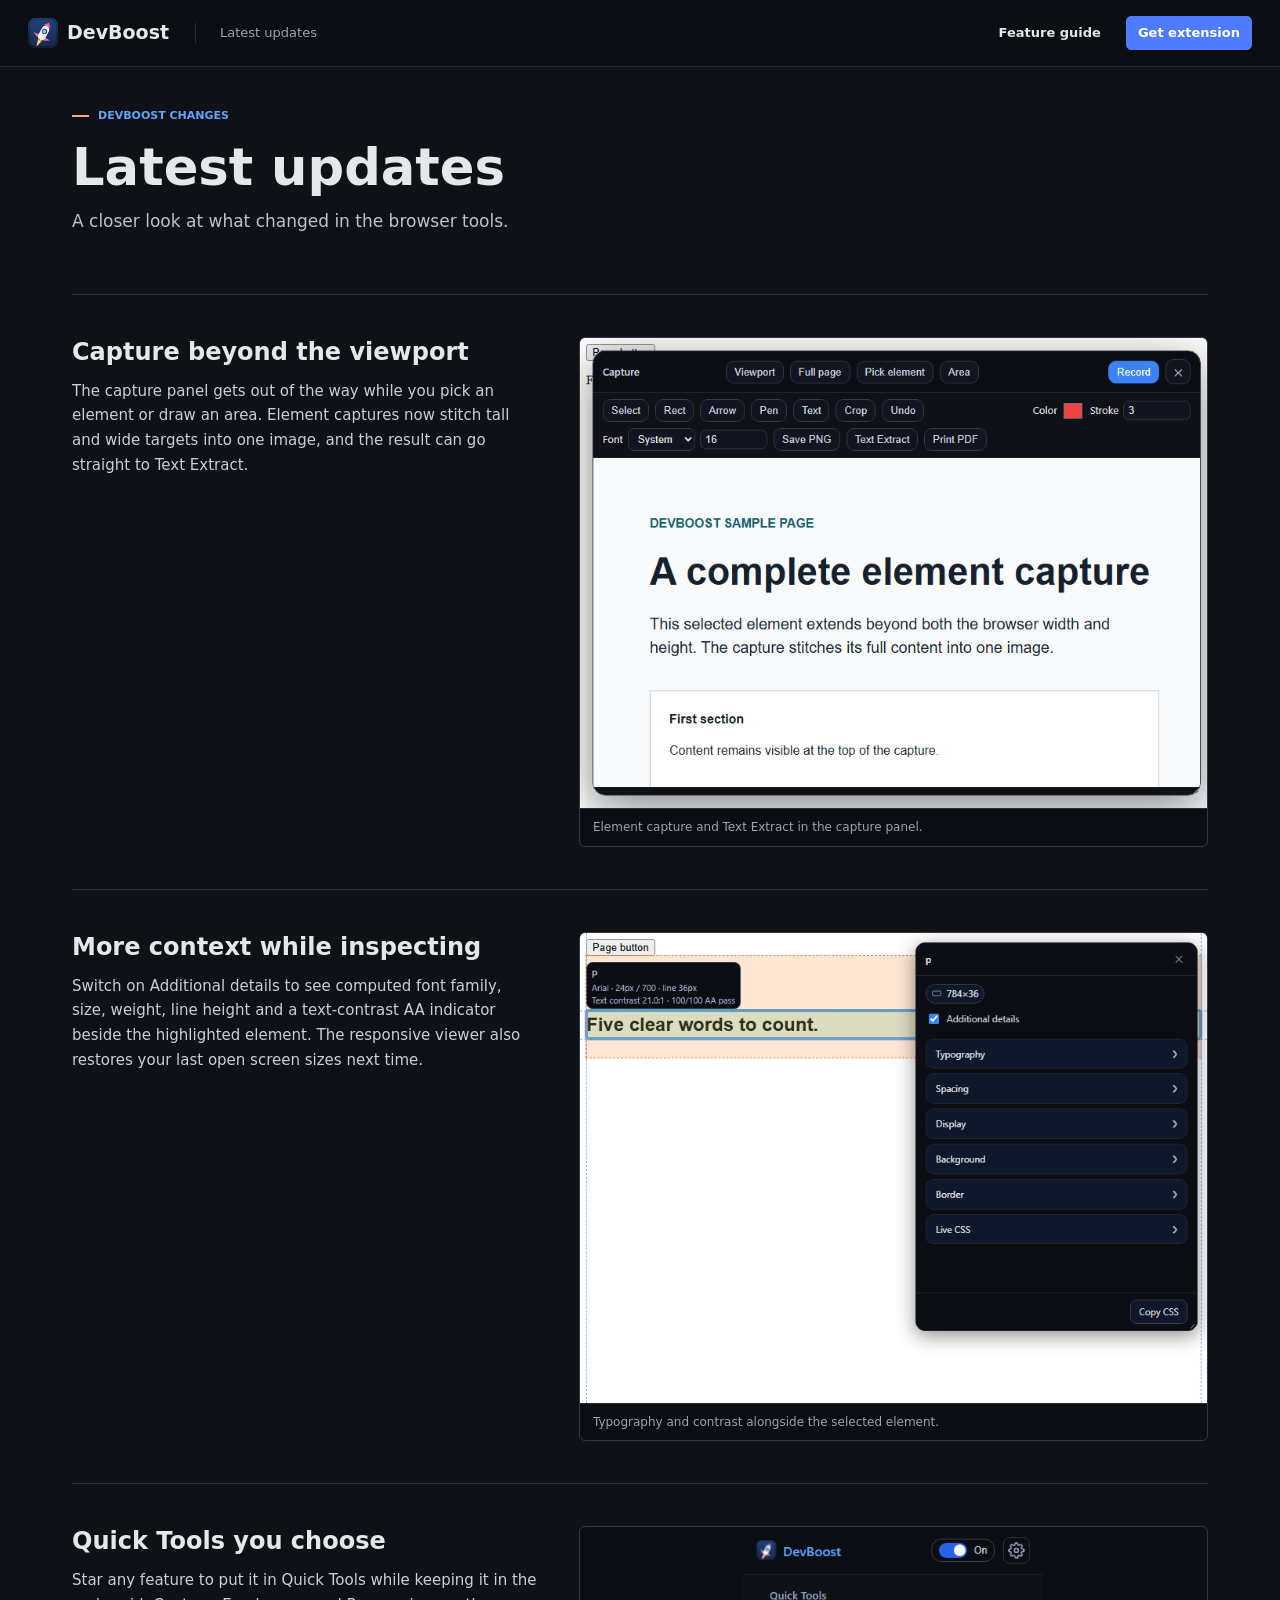
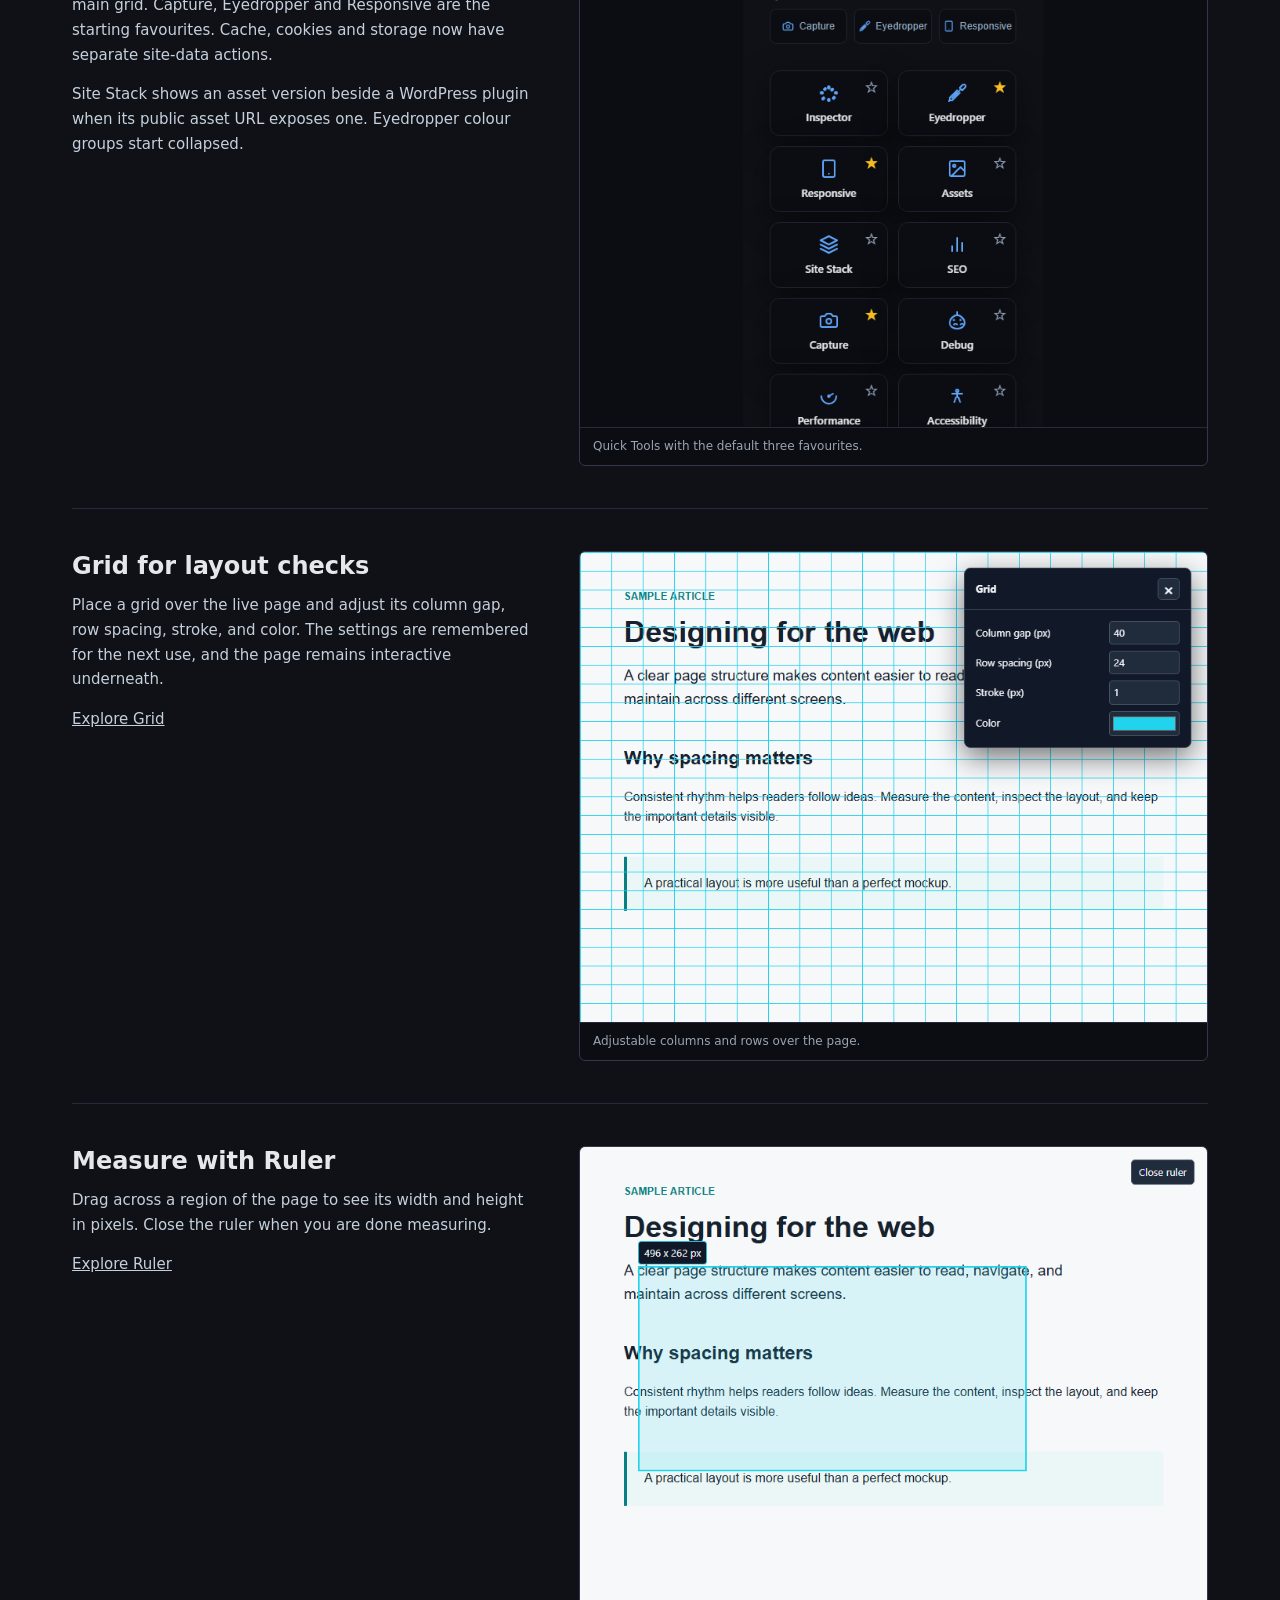
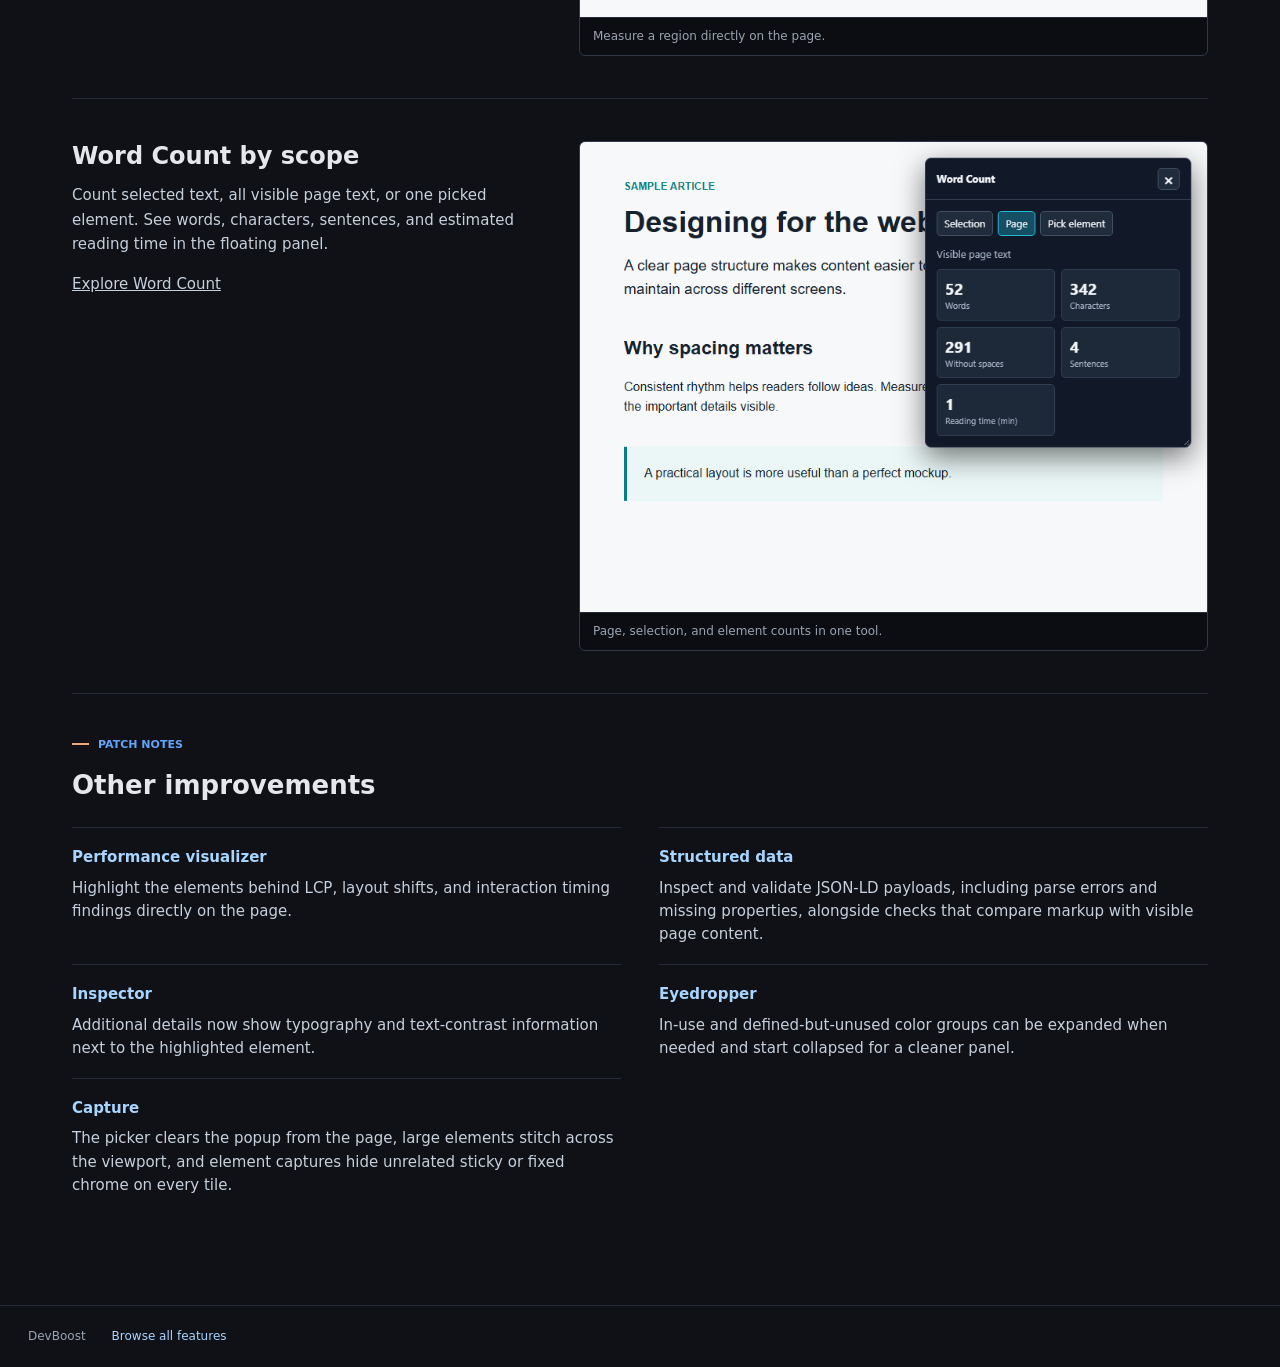
<file: updates.html>
<!doctype html>
<html lang="en">
<head>
  <meta charset="utf-8">
  <meta name="viewport" content="width=device-width, initial-scale=1">
  <meta name="theme-color" content="#0f1117">
  <meta name="description" content="Recent DevBoost changes, with screenshots of the tools in use.">
  <title>Latest updates | DevBoost</title>
  <link rel="icon" href="media/icon48.png" type="image/png">
  <link rel="stylesheet" href="styles.css">
  <link rel="stylesheet" href="updates.css">
  <script defer src="updates.js"></script>
</head>
<body>
  <a class="skip-link" href="#main">Skip to updates</a>
  <header class="site-header">
    <div class="header-inner">
      <a class="brand" href="index.html#overview"><img src="media/icon48.png" alt="" width="30" height="30">DevBoost</a>
      <span class="header-context">Latest updates</span>
      <nav class="header-links" aria-label="Main navigation">
        <a href="index.html#overview">Feature guide</a>
        <a class="header-store" href="https://chromewebstore.google.com/detail/devboost/lekminfdlmkjdjjgkddmomkkjcbbmcog" target="_blank" rel="noopener noreferrer">Get extension</a>
      </nav>
    </div>
  </header>
  <main id="main" class="updates-main">
    <header class="updates-intro">
      <p class="eyebrow">DevBoost changes</p>
      <h1>Latest updates</h1>
      <p class="intro">A closer look at what changed in the browser tools.</p>
      <p id="updated-version" class="updated-version" hidden></p>
    </header>

    <section class="update-section" aria-labelledby="updates-capture">
      <div class="update-copy">
        <h2 id="updates-capture">Capture beyond the viewport</h2>
        <p>The capture panel gets out of the way while you pick an element or draw an area. Element captures now stitch tall and wide targets into one image, and the result can go straight to Text Extract.</p>
      </div>
      <figure class="update-figure">
        <img src="media/capture-element.png" alt="DevBoost capture panel showing an element screenshot and the Text Extract action" width="800" height="600">
        <figcaption>Element capture and Text Extract in the capture panel.</figcaption>
      </figure>
    </section>

    <section class="update-section" aria-labelledby="updates-inspector">
      <div class="update-copy">
        <h2 id="updates-inspector">More context while inspecting</h2>
        <p>Switch on Additional details to see computed font family, size, weight, line height and a text-contrast AA indicator beside the highlighted element. The responsive viewer also restores your last open screen sizes next time.</p>
      </div>
      <figure class="update-figure">
        <img src="media/inspector-details.png" alt="Inspector highlight showing font settings and text contrast details" width="800" height="600">
        <figcaption>Typography and contrast alongside the selected element.</figcaption>
      </figure>
    </section>

    <section class="update-section" aria-labelledby="updates-tools">
      <div class="update-copy">
        <h2 id="updates-tools">Quick Tools you choose</h2>
        <p>Star any feature to put it in Quick Tools while keeping it in the main grid. Capture, Eyedropper and Responsive are the starting favourites. Cache, cookies and storage now have separate site-data actions.</p>
        <p>Site Stack shows an asset version beside a WordPress plugin when its public asset URL exposes one. Eyedropper colour groups start collapsed.</p>
      </div>
      <figure class="update-figure popup-figure">
        <img src="media/quick-tools.png" alt="DevBoost popup with Capture, Eyedropper and Responsive in Quick Tools" width="360" height="600">
        <figcaption>Quick Tools with the default three favourites.</figcaption>
      </figure>
    </section>

    <section class="update-section" aria-labelledby="updates-grid">
      <div class="update-copy">
        <h2 id="updates-grid">Grid for layout checks</h2>
        <p>Place a grid over the live page and adjust its column gap, row spacing, stroke, and color. The settings are remembered for the next use, and the page remains interactive underneath.</p>
        <p><a href="index.html#feature/grid">Explore Grid</a></p>
      </div>
      <figure class="update-figure">
        <img src="media/grid.png" alt="Grid overlay on a sample article with spacing and stroke controls" width="800" height="600">
        <figcaption>Adjustable columns and rows over the page.</figcaption>
      </figure>
    </section>

    <section class="update-section" aria-labelledby="updates-ruler">
      <div class="update-copy">
        <h2 id="updates-ruler">Measure with Ruler</h2>
        <p>Drag across a region of the page to see its width and height in pixels. Close the ruler when you are done measuring.</p>
        <p><a href="index.html#feature/ruler">Explore Ruler</a></p>
      </div>
      <figure class="update-figure">
        <img src="media/ruler.png" alt="Ruler measuring a 496 by 262 pixel region on a sample article" width="800" height="600">
        <figcaption>Measure a region directly on the page.</figcaption>
      </figure>
    </section>

    <section class="update-section" aria-labelledby="updates-word-count">
      <div class="update-copy">
        <h2 id="updates-word-count">Word Count by scope</h2>
        <p>Count selected text, all visible page text, or one picked element. See words, characters, sentences, and estimated reading time in the floating panel.</p>
        <p><a href="index.html#feature/word-count">Explore Word Count</a></p>
      </div>
      <figure class="update-figure">
        <img src="media/word-count.png" alt="Word Count panel showing statistics for a sample article" width="800" height="600">
        <figcaption>Page, selection, and element counts in one tool.</figcaption>
      </figure>
    </section>

    <section class="patch-notes" aria-labelledby="other-improvements">
      <div class="patch-notes-heading">
        <p class="eyebrow">Patch notes</p>
        <h2 id="other-improvements">Other improvements</h2>
      </div>
      <ul class="patch-notes-list">
        <li><a href="index.html#feature/performance">Performance visualizer</a><p>Highlight the elements behind LCP, layout shifts, and interaction timing findings directly on the page.</p></li>
        <li><a href="index.html#feature/seo">Structured data</a><p>Inspect and validate JSON-LD payloads, including parse errors and missing properties, alongside checks that compare markup with visible page content.</p></li>
        <li><a href="index.html#feature/inspector">Inspector</a><p>Additional details now show typography and text-contrast information next to the highlighted element.</p></li>
        <li><a href="index.html#feature/eyedropper">Eyedropper</a><p>In-use and defined-but-unused color groups can be expanded when needed and start collapsed for a cleaner panel.</p></li>
        <li><a href="index.html#feature/capture">Capture</a><p>The picker clears the popup from the page, large elements stitch across the viewport, and element captures hide unrelated sticky or fixed chrome on every tile.</p></li>
      </ul>
    </section>
  </main>
  <footer class="site-footer"><span>DevBoost</span><a href="index.html#overview">Browse all features</a></footer>
</body>
</html>
</file>
<file: styles.css>
:root{color-scheme:dark;--ink:#e5e7eb;--muted:#9aa4b2;--soft:#141824;--line:#252b3a;--teal:#60a5fa;--teal-dark:#dbeafe;--coral:#f0a878;--canvas:#0f1117;--white:#0b0d12;--nav:#101522}
*{box-sizing:border-box}
html{scroll-behavior:smooth}
body{margin:0;background:var(--canvas);color:var(--ink);font:15px/1.55 system-ui,-apple-system,"Segoe UI",Arial,sans-serif;letter-spacing:0}
a{color:inherit}
button,input{font:inherit}
button{cursor:pointer}
img{max-width:100%;height:auto}
:focus-visible{outline:3px solid #60a5fa;outline-offset:3px}
.skip-link{position:absolute;top:-60px;left:12px;z-index:100;padding:9px 14px;background:var(--white);color:var(--ink)}
.skip-link:focus{top:10px}
.site-header{position:sticky;top:0;z-index:30;background:#0b0d12;border-bottom:1px solid var(--line)}
.header-inner{height:66px;max-width:1600px;margin:auto;padding:0 28px;display:flex;align-items:center;gap:26px}
.brand{display:inline-flex;align-items:center;gap:9px;text-decoration:none;font-size:19px;font-weight:760;white-space:nowrap}
.brand img{display:block;border-radius:7px}
.header-context{border-left:1px solid var(--line);padding-left:24px;color:var(--muted);font-size:13px;white-space:nowrap}
.header-version{margin-left:5px;color:var(--teal);font-weight:700}
.header-links{display:flex;gap:25px;margin-left:auto;align-items:center}
.header-links a{text-decoration:none;font-size:13px;font-weight:650}
.header-links a:hover{text-decoration:underline;color:var(--teal)}
.header-links .header-store{display:inline-flex;align-items:center;justify-content:center;min-height:34px;padding:6px 11px;border:1px solid #4f7cff;border-radius:5px;background:#4f7cff;color:#fff}
.header-links .header-store:hover{background:#315fd8;color:#fff;text-decoration:none}
.small-label{display:none}
.menu-toggle{display:none;border:1px solid #344055;background:#111827;border-radius:5px;padding:7px 12px;margin-left:auto;color:var(--ink);font-weight:650}
.site-shell{max-width:1600px;min-height:calc(100vh - 128px);margin:auto;display:grid;grid-template-columns:256px minmax(0,1fr)}
.sidebar{border-right:1px solid var(--line);background:#0b0d12}
.sidebar-inner{position:sticky;top:66px;height:calc(100vh - 66px);overflow:auto;padding:25px 13px 20px 25px;scrollbar-width:thin}
.search-label{display:block;margin:0 9px 7px;color:var(--muted);font-size:11px;text-transform:uppercase;font-weight:750}
.search-input{width:calc(100% - 9px);margin:0 0 20px 9px;height:36px;padding:0 11px;border:1px solid #30384a;border-radius:5px;background:#101522;color:var(--ink);font-size:13px}
.nav-overview,.feature-link{display:block;width:100%;border-radius:5px;padding:7px 11px;color:#c0c9d6;text-decoration:none;font-size:13px;line-height:1.3}
.nav-overview{margin-bottom:17px;font-weight:720}
.feature-link{font-weight:560}
.nav-overview:hover,.feature-link:hover{background:#141824;color:#fff}
.nav-overview.active,.feature-link.active{background:#172033;color:#93c5fd;font-weight:740}
.nav-group{margin:18px 0 0}
.nav-group-title{margin:0 11px 7px;color:#8c9aad;font-size:10px;font-weight:780;text-transform:uppercase}
.nav-empty{padding:8px 11px;color:var(--muted);font-size:13px}
.sidebar-foot{border-top:1px solid var(--line);margin:28px 9px 0;padding-top:16px;color:#798697;font-size:11px}
.menu-backdrop{display:none}
.main-content{min-width:0;width:100%;max-width:1150px;padding:39px clamp(24px,5vw,74px) 85px;margin:auto}
.eyebrow{display:flex;align-items:center;gap:9px;margin:0 0 18px;color:var(--teal);font-size:11px;line-height:1.2;text-transform:uppercase;font-weight:800}
.eyebrow:before{content:"";width:17px;height:2px;background:var(--coral)}
h1,h2,h3,p{margin-top:0}
h1{max-width:920px;font-size:clamp(34px,4vw,56px);line-height:1.08;font-weight:780;margin-bottom:16px}
h2{font-size:22px;line-height:1.25;margin-bottom:16px}
h3{font-size:16px;line-height:1.3;margin-bottom:8px}
.intro{max-width:760px;color:#b9c4d1;font-size:17px;line-height:1.7}
.hero-actions{display:flex;flex-wrap:wrap;gap:10px;margin:23px 0 30px}
.button{display:inline-flex;align-items:center;justify-content:center;min-height:40px;padding:9px 16px;border:1px solid #344055;border-radius:5px;color:#dbeafe;background:#111827;text-decoration:none;font-size:13px;font-weight:720}
.button:hover{background:#172033;border-color:#54709e}
.button.primary{background:#4f7cff;border-color:#4f7cff;color:#fff}
.button.primary:hover{background:#315fd8}
.overview-media{position:relative;margin:34px 0 38px;overflow:hidden;border:1px solid #30384a;border-radius:7px;background:#141824;box-shadow:0 18px 40px rgba(0,0,0,.28)}
.overview-media img{display:block;width:100%;aspect-ratio:16/10;object-fit:cover}
.media-caption{display:flex;align-items:center;gap:10px;background:#141824;border-top:1px solid var(--line);padding:10px 15px;color:var(--muted);font-size:12px}
.media-caption strong{color:var(--ink)}
.showcase{margin:43px 0 7px}
.showcase-grid{display:grid;grid-template-columns:repeat(2,minmax(0,1fr));gap:17px}
.showcase-grid a{display:block;border:1px solid var(--line);border-radius:6px;overflow:hidden;background:#141824;text-decoration:none}
.showcase-grid a:hover{border-color:#4f7cff}
.showcase-grid img{display:block;width:100%;aspect-ratio:16/10;object-fit:cover;object-position:top left;background:#17212d}
.showcase-grid span{display:block;padding:12px 14px 14px}
.showcase-grid strong{display:block;font-size:14px}
.showcase-grid small{display:block;margin-top:3px;color:var(--muted);font-size:12px}
.section-heading{display:flex;justify-content:space-between;align-items:baseline;gap:15px;border-bottom:1px solid var(--line);padding-bottom:10px;margin-bottom:16px}
.section-heading h2{margin:0}
.section-heading span{color:var(--muted);font-size:12px}
.overview-group{margin-top:42px}
.feature-directory{display:grid;grid-template-columns:repeat(2,minmax(0,1fr));gap:0 24px}
.directory-link{display:flex;align-items:flex-start;justify-content:space-between;gap:12px;padding:15px 0;border-bottom:1px solid var(--line);text-decoration:none}
.directory-link:hover strong{color:var(--teal)}
.directory-link strong{display:block;font-size:14px}
.directory-link small{display:block;max-width:350px;margin-top:4px;color:var(--muted);font-size:12px;line-height:1.4}
.directory-arrow{color:var(--coral);font-size:19px;line-height:1}
.feature-kicker{display:flex;flex-wrap:wrap;align-items:center;gap:8px;margin:0 0 13px;color:var(--teal);font-size:11px;font-weight:770;text-transform:uppercase}
.feature-kicker span+span:before{content:"/";color:#5a6677;margin-right:8px}
.feature-header{padding-bottom:26px;border-bottom:1px solid var(--line)}
.feature-header .intro{margin-bottom:0}
.feature-entry{display:flex;flex-wrap:wrap;align-items:baseline;gap:8px 12px;margin-top:19px;font-size:12px}
.feature-entry span{color:var(--muted)}
.feature-entry strong{color:#93c5fd;font-weight:690}
.feature-image{margin:31px 0 0;border:1px solid #30384a;border-radius:7px;overflow:hidden;background:#0b0d12}
.feature-image img{display:block;width:100%;max-height:590px;object-fit:contain}
.feature-image.compact img{width:min(100%,360px);margin:auto}
.feature-image figcaption{display:flex;justify-content:space-between;flex-wrap:wrap;gap:8px;padding:10px 14px;background:#141824;color:var(--muted);font-size:12px}
.feature-image figcaption a{color:#b8d5ff;text-decoration:none;font-weight:690}
.feature-image figcaption a:hover{text-decoration:underline}
.feature-body{display:grid;grid-template-columns:minmax(0,1.5fr) minmax(220px,.8fr);gap:42px;margin-top:34px}
.feature-body ul,.feature-body ol{margin:0;padding-left:20px}
.feature-body li{padding:0 0 12px 4px;color:#c6d0dc}
.feature-body li::marker{color:var(--teal)}
.feature-body p{color:#c6d0dc}
.feature-body section+section{margin-top:31px}
.quick-start{border-left:3px solid var(--coral);padding-left:20px}
.quick-start h2{font-size:16px;margin-bottom:14px}
.quick-start ol{font-size:13px}
.quick-start li{padding-bottom:10px}
.feature-note{margin-top:21px;border-top:1px solid var(--line);padding-top:16px;color:var(--muted);font-size:12px;line-height:1.55}
.related{margin-top:43px;padding-top:23px;border-top:1px solid var(--line)}
.related h2{font-size:16px}
.related-links{display:flex;flex-wrap:wrap;gap:8px}
.related-links a{padding:8px 11px;border:1px solid var(--line);border-radius:5px;background:#141824;color:#dbeafe;text-decoration:none;font-size:12px;font-weight:680}
.related-links a:hover{background:#172033}
.site-footer{max-width:1600px;margin:auto;min-height:62px;border-top:1px solid var(--line);display:flex;align-items:center;gap:26px;padding:12px 28px;color:var(--muted);font-size:12px}
@media(max-width:900px){.site-shell{grid-template-columns:218px minmax(0,1fr)}.sidebar-inner{padding-left:12px}.main-content{padding:32px 25px 65px}.feature-body{grid-template-columns:1fr;gap:24px}.quick-start{max-width:650px}}
@media(max-width:680px){.header-inner{height:58px;padding:0 15px;gap:11px}.site-header{position:sticky}.header-context{display:none}.header-links{gap:12px}.header-links a{font-size:12px}.header-links a:first-child{display:none}.menu-toggle{display:block;margin-left:auto}.site-shell{display:block;min-height:calc(100vh - 120px)}.sidebar{position:fixed;z-index:25;top:58px;left:0;bottom:0;width:min(84vw,310px);box-shadow:12px 0 30px rgba(0,0,0,.13);transform:translateX(-110%);transition:transform .2s ease}.sidebar.open{transform:translateX(0)}.menu-backdrop.active{display:block;position:fixed;inset:58px 0 0;z-index:24;border:0;border-radius:0;background:rgba(20,34,39,.28)}.sidebar-inner{top:58px;height:calc(100vh - 58px);padding:20px 18px}.main-content{padding:29px 20px 60px}.intro{font-size:15px}.overview-media{margin-top:25px}.showcase-grid{grid-template-columns:1fr}.feature-directory{grid-template-columns:1fr}.feature-body{margin-top:26px}.site-footer{flex-wrap:wrap;gap:4px 15px;padding:14px 20px}.site-footer a{margin-left:0;width:100%}}
@media(max-width:680px){.header-links a:first-child{display:inline}.header-links{margin-left:auto}.menu-toggle{margin-left:0}}
@media(max-width:680px){.header-links a.header-tour{display:none}.header-links .wide-label{display:none}.header-links .small-label{display:inline}}
@media(prefers-reduced-motion:reduce){html{scroll-behavior:auto}.sidebar{transition:none}}
</file>
<file: updates.css>
.updates-main{max-width:1200px;margin:auto;padding:42px 32px 90px}
.updates-intro{padding-bottom:30px;border-bottom:1px solid var(--line)}
.updates-intro h1{margin-bottom:12px}
.updates-intro .intro{margin-bottom:0}
.updated-version{display:inline-block;margin:20px 0 0;color:#a8d5ff;font-size:13px;font-weight:650}
.update-section{display:grid;grid-template-columns:minmax(260px,.85fr) minmax(0,1.15fr);gap:42px;align-items:start;padding:42px 0;border-bottom:1px solid var(--line)}
.update-copy{max-width:480px}
.update-copy h2{font-size:24px;margin-bottom:12px}
.update-copy p{color:#c6d0dc;line-height:1.65}
.update-figure{margin:0;min-width:0;border:1px solid #30384a;border-radius:6px;overflow:hidden;background:#0b0d12}
.update-figure img{display:block;width:100%;height:auto;max-height:500px;object-fit:contain;object-position:top;background:#0b0d12}
.update-figure figcaption{padding:9px 13px;border-top:1px solid var(--line);color:var(--muted);font-size:12px}
.popup-figure img{width:min(100%,360px);margin:auto}
.patch-notes{padding:44px 0 0}
.patch-notes-heading h2{font-size:26px;margin:9px 0 26px}
.patch-notes-list{list-style:none;display:grid;grid-template-columns:repeat(2,minmax(0,1fr));gap:0 38px;margin:0;padding:0}
.patch-notes-list li{padding:18px 0;border-top:1px solid var(--line)}
.patch-notes-list a{color:#a8d5ff;font-weight:650;text-decoration:none}
.patch-notes-list a:hover{text-decoration:underline}
.patch-notes-list p{margin:7px 0 0;color:#c6d0dc;line-height:1.55}
.site-footer a{color:#a8d5ff;text-decoration:none}
.site-footer a:hover{text-decoration:underline}
@media(max-width:760px){.updates-main{padding:29px 20px 65px}.update-section{grid-template-columns:1fr;gap:20px;padding:31px 0}.update-copy h2{font-size:21px}.patch-notes-list{grid-template-columns:1fr}.header-links{gap:12px}.header-links a{font-size:12px}}
</file>
